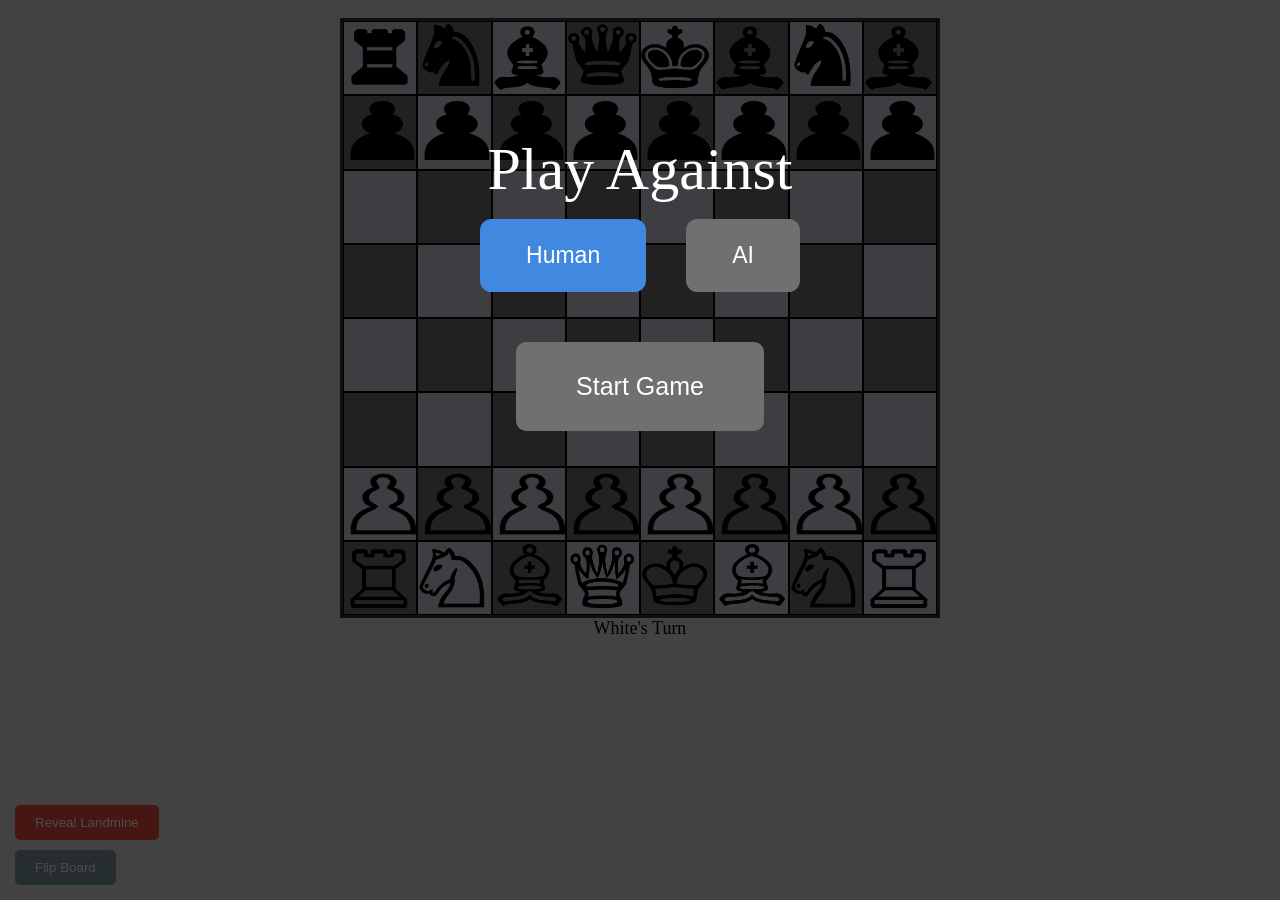
<file: index.html>
<!DOCTYPE html>
<html>
<head>
	<title>Chess Game</title>
	<link rel="stylesheet" type="text/css" href="chess.css">
    <meta name="viewport" content="width=device-width, initial-scale=1" />
	<meta property="og:image" content="img/share.jpeg" />
</head>
<body>

<div id="startscene" class="scene show">
	<div class="scene-content" style="margin-top: 15vh;">
		<div style="margin-bottom: 50px;">
			<h2>Play Against</h2>
			<input type="radio" name="oponent" id="humanOponent" value="human" onchange="changeColorSelect()" checked>
			<label for="humanOponent">Human</label>
			&ensp;
			<input type="radio" name="oponent" id="aiOponent" value="ai" onchange="changeColorSelect()">
			<label for="aiOponent">AI</label>
		</div>
		
		<div class="select-color-container" style="margin-bottom: 50px;display: none;">
			<h2>Select Your Color</h2>
			<input type="radio" name="human_color" id="humanColorWhite" value="white" checked>
			<label for="humanColorWhite">White</label>
			&ensp;
			<input type="radio" name="human_color" id="humanColorBlack" value="black">
			<label for="humanColorBlack">Black</label>
		</div>

		<div class="start-game-container">
			<button class="button button-big" onclick="startNewGame()">Start Game</button>
		</div>
	</div>
	<div class="overlay"></div>
</div>

<div id="endscene" class="scene">
	<p class="scene-content winning-sign"></p>
	<div class="overlay"></div>
</div>
	
<br>
	<div class="board-container">

		<div id="board">
			<div id="final" class="odd">
				<div id="81" class="square" data-square="8-a">
					<img class="piece rook" id="blackRook1" src="img/black-rook.png">
				</div>
				<div id="82" class="square" data-square="8-b">
					<img class="piece knight" id="blackKnight1" src="img/black-knight.png">
				</div>
				<div id="83" class="square" data-square="8-c">
					<img class="piece bishop" id="blackBishop1" data-color="black" src="img/black-bishop.png">
				</div>
				<div id="84" class="square" data-square="8-d">
					<img class="piece bking" id="blackQueen" data-color="black" src="img/black-queen.png">
				</div>
				<div id="85" class="square" data-square="8-e">
					<img class="piece bking" id="blackKing" data-color="black" src="img/black-king.png">
				</div>
				<div id="86" class="square" data-square="8-f">
					<img class="piece bishop" id="blackBishop2" data-color="black" src="img/black-bishop.png">
				</div>
				<div id="87" class="square" data-square="8-g">
					<img class="piece bking" id="blackKnight2" data-color="black" src="img/black-knight.png">
				</div>
				<div id="88" class="square" data-square="8-h">
					<img class="piece rook" id="blackRook2" src="img/black-bishop.png">
				</div>
			</div>
			<div class="even">
				<div id="71" class="square" data-square="7-a">
					<img class="piece pawn" id="blackPawn1" src="img/black-pawn.png">
				</div>
				<div id="72" class="square" data-square="7-b">
					<img class="piece pawn" id="blackPawn2" src="img/black-pawn.png">
				</div>
				<div id="73" class="square" data-square="7-c">
					<img class="piece pawn" id="blackPawn3" src="img/black-pawn.png">
				</div>
				<div id="74" class="square" data-square="7-d">
					<img class="piece pawn" id="blackPawn4" src="img/black-pawn.png">
				</div>
				<div id="75" class="square" data-square="7-e">
					<img class="piece pawn" id="blackPawn5" src="img/black-pawn.png">
				</div>
				<div id="76" class="square" data-square="7-f">
					<img class="piece pawn" id="blackPawn6" src="img/black-pawn.png">
				</div>
				<div id="77" class="square" data-square="7-g">
					<img class="piece pawn" id="blackPawn7" src="img/black-pawn.png">
				</div>
				<div id="78" class="square" data-square="7-h">
					<img class="piece pawn" id="blackPawn8" src="img/black-pawn.png">
				</div>
			</div>
			<div class="odd">
				<div id="61" class="square" data-square="6-a"></div>
				<div id="62" class="square" data-square="6-b"></div>
				<div id="63" class="square" data-square="6-c"></div>
				<div id="64" class="square" data-square="6-d"></div>
				<div id="65" class="square" data-square="6-e"></div>
				<div id="66" class="square" data-square="6-f"></div>
				<div id="67" class="square" data-square="6-g"></div>
				<div id="68" class="square" data-square="6-h"></div>
			</div>
			<div class="even">
				<div id="51" class="square" data-square="5-a"></div>
				<div id="52" class="square" data-square="5-b"></div>
				<div id="53" class="square" data-square="5-c"></div>
				<div id="54" class="square" data-square="5-d"></div>
				<div id="55" class="square" data-square="5-e"></div>
				<div id="56" class="square" data-square="5-f"></div>
				<div id="57" class="square" data-square="5-g"></div>
				<div id="58" class="square" data-square="5-h"></div>
			</div>
			<div class="odd">
				<div id="41" class="square" data-square="4-a"></div>
				<div id="42" class="square" data-square="4-b"></div>
				<div id="43" class="square" data-square="4-c"></div>
				<div id="44" class="square" data-square="4-d"></div>
				<div id="45" class="square" data-square="4-e"></div>
				<div id="46" class="square" data-square="4-f"></div>
				<div id="47" class="square" data-square="4-g"></div>
				<div id="48" class="square" data-square="4-h"></div>
			</div>
			<div class="even">
				<div id="31" class="square" data-square="3-a"></div>
				<div id="32" class="square" data-square="3-b"></div>
				<div id="33" class="square" data-square="3-c"></div>
				<div id="34" class="square" data-square="3-d"></div>
				<div id="35" class="square" data-square="3-e"></div>
				<div id="36" class="square" data-square="3-f"></div>
				<div id="37" class="square" data-square="3-g"></div>
				<div id="38" class="square" data-square="3-h"></div>
			</div>
			<div class="odd">
				<div class="square white" id="21" data-square="2-a">
					<img class="piece pawn" id="whitePawn1" src="img/white-pawn.png">
				</div>
				<div class="square white" id="22" data-square="2-b">
					<img class="piece pawn" id="whitePawn2" src="img/white-pawn.png">
				</div>
				<div class="square white" id="23" data-square="2-c">
					<img class="piece pawn" id="whitePawn3" src="img/white-pawn.png">
				</div>
				<div class="square white" id="24" data-square="2-d">
					<img class="piece pawn" id="whitePawn4" src="img/white-pawn.png">
				</div>
				<div class="square white" id="25" class="square" data-square="2-e">
					<img class="piece pawn" id="whitePawn5" src="img/white-pawn.png">
				</div>
				<div class="square white" id="26" data-square="2-f">
					<img class="piece pawn" id="whitePawn6" src="img/white-pawn.png">
				</div>
				<div class="square white" id="27" data-square="2-g">
					<img class="piece pawn" id="whitePawn7" src="img/white-pawn.png">
				</div>
				<div class="square white" id="28" data-square="2-h">
					<img class="piece pawn" id="whitePawn8" src="img/white-pawn.png">
				</div>
			</div>
			<div class="even">
				<div id="11" class="square white" data-square="1-a">
					<img class="piece rook" id="whiteRook1" src="img/white-rook.png">
				</div>
				<div id="12" class="square white" data-square="1-b">
					<img class="piece knight" id="whiteKnight1" src="img/white-knight.png">
				</div>
				<div id="13" class="square white" data-square="1-c">
					<img class="piece bishop" id="whiteBishop1" data-color="white" src="img/white-bishop.png">
				</div>
				<div id="14" class="square white" data-square="1-d">
					<img class="piece queen" id="whiteQueen" src="img/white-queen.png">
				</div>
				<div id="15" class="square white" data-square="1-e">
					<img class="piece wking" src="img/white-king.png" class="white" id="whiteKing">
				</div>
				<div id="16" class="square white" data-square="1-f">
					<img class="piece knight" id="whiteBishop2" src="img/white-bishop.png">
				</div>
				<div id="17" class="square white" data-square="1-g">
					<img class="piece knight" id="whiteKnight2" src="img/white-knight.png">
				</div>
				<div id="18" class="square white" data-square="1-h">
					<img class="piece rook" id="whiteRook2" src="img/white-rook.png">
				</div>
			</div>
		</div>

		<p id="turn">White's Turn</p>

		<div class="semataries">
			<div id="whiteSematary" class="sematary">
				<div class="pawn"></div>
				<div class="knight"></div>
				<div class="bishop"></div>
				<div class="rook"></div>
				<div class="queen"></div>
			</div>
	
			<div id="blackSematary" class="sematary">
				<div class="pawn"></div>
				<div class="knight"></div>
				<div class="bishop"></div>
				<div class="rook"></div>
				<div class="queen"></div>
			</div>
		</div>

	</div>

<div style="position:absolute;left:15px;bottom:15px;">
	<button class="flip-board" onclick="boardAnimate()">Flip Board</button>
</div>
<div style="position:absolute;left:15px;bottom:60px;">
    <button class="reveal-landmine" onclick="revealLandmine()">Reveal Landmine</button>
</div>

<!-- Add a hidden initiator for the landmine -->
<img id="landmine" src="img/mine.png" style="display:none;" alt="Landmine">

<script type="text/javascript" src="piece.js"></script>
<script type="text/javascript" src="History.js"></script>
<script type="text/javascript" src="Game.js"></script>
<script type="text/javascript" src="SimulationGame.js"></script>
<script type="text/javascript" src="ai.js"></script>
<script type="text/javascript" src="Board.js"></script>

<script type="text/javascript">
	const boardAnimate = () => {
		const board = document.getElementById('board');
		const elements = board.getElementsByClassName('piece');
		if (board.classList.contains('animate')) {
			board.classList.remove('animate');
			board.classList.add('animate-backward');
			for (element of elements) {
				element.classList.remove('forward');
				element.classList.add('backward');
			}
		}
		else{
			board.classList.remove('animate-backward');
			board.classList.add('animate');
			for (element of elements) {
				element.classList.remove('backward');
				element.classList.add('forward');
			}
		}	
	}
</script>

<script>
	const changeColorSelect = () => {
		const playAgainst = document.querySelector('input[name="oponent"]:checked').value;
		if (playAgainst === 'ai') {
			showColorSelect();
		}
		else {
			hideColorSelect();
		}		
	}

	changeColorSelect();
</script>

</body>
</html>
</file>
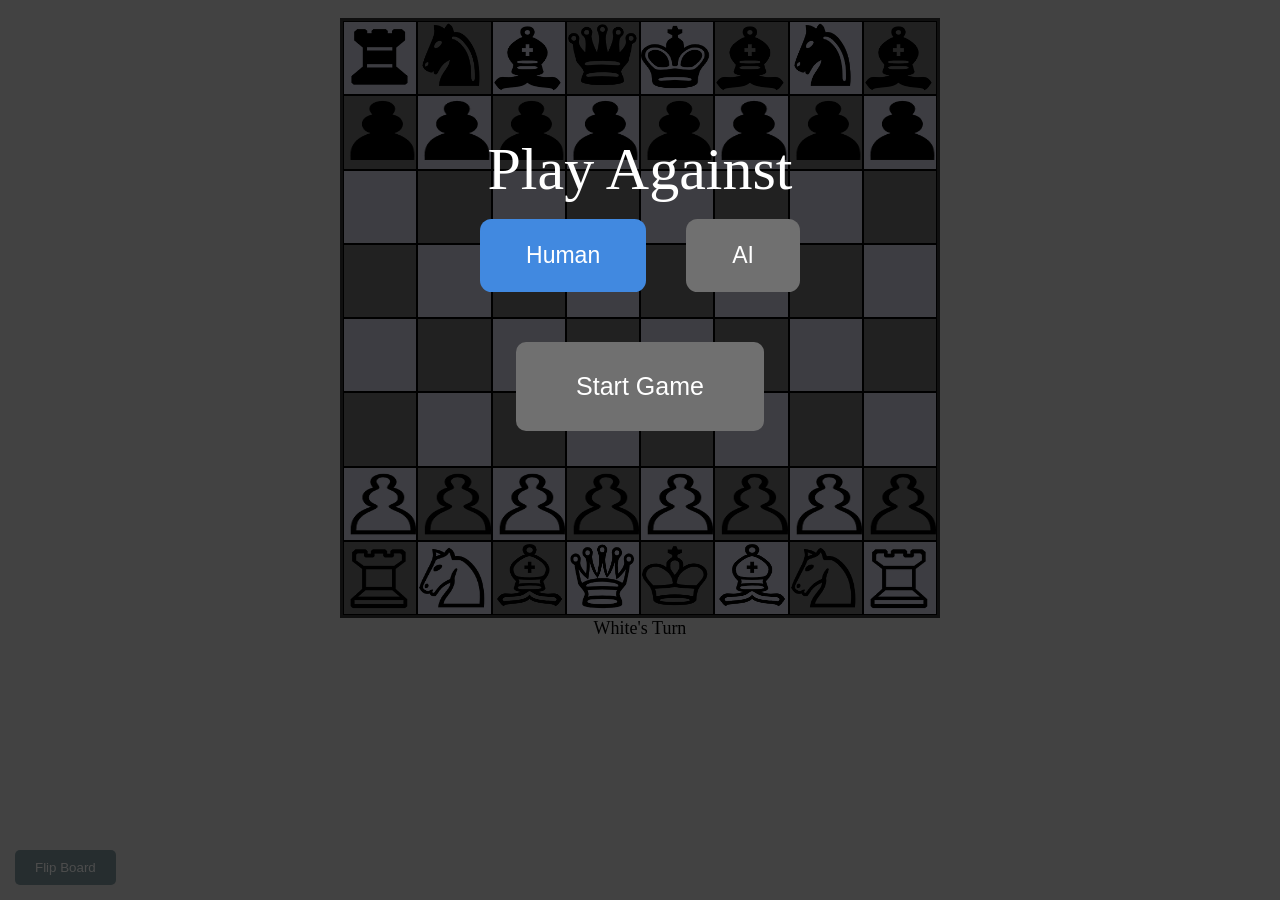
<file: chess.html>
<!DOCTYPE html>
<html>
<head>
	<title>Chess Game</title>
	<link rel="stylesheet" type="text/css" href="chess.css">
    <meta name="viewport" content="width=device-width, initial-scale=1" />
	<meta property="og:image" content="img/share.jpeg" />
	<meta property="og:description" content="A complete well automated chess game made by JavaScript that contains AI. Check it out. I hope you like it." />
	<meta name="author" content="Ahmed Alkholy">
	<link rel="icon" type="image/x-icon" href="favicon.ico">
</head>
<body>

<div id="startscene" class="scene show">
	<div class="scene-content" style="margin-top: 15vh;">
		<div style="margin-bottom: 50px;">
			<h2>Play Against</h2>
			<input type="radio" name="oponent" id="humanOponent" value="human" onchange="changeColorSelect()" checked>
			<label for="humanOponent">Human</label>
			&ensp;
			<input type="radio" name="oponent" id="aiOponent" value="ai" onchange="changeColorSelect()">
			<label for="aiOponent">AI</label>
		</div>
		
		<div class="select-color-container" style="margin-bottom: 50px;display: none;">
			<h2>Select Your Color</h2>
			<input type="radio" name="human_color" id="humanColorWhite" value="white" checked>
			<label for="humanColorWhite">White</label>
			&ensp;
			<input type="radio" name="human_color" id="humanColorBlack" value="black">
			<label for="humanColorBlack">Black</label>
		</div>

		<div class="start-game-container">
			<button class="button button-big" onclick="startNewGame()">Start Game</button>
		</div>
	</div>
	<div class="overlay"></div>
</div>

<div id="endscene" class="scene">
	<p class="scene-content winning-sign"></p>
	<div class="overlay"></div>
</div>
	
<br>
	<div class="board-container">

		<div id="board">
			<div id="final" class="odd">
				<div id="81" class="square" data-square="8-a">
					<img class="piece rook" id="blackRook1" src="img/black-rook.png">
				</div>
				<div id="82" class="square" data-square="8-b">
					<img class="piece knight" id="blackKnight1" src="img/black-knight.png">
				</div>
				<div id="83" class="square" data-square="8-c">
					<img class="piece bishop" id="blackBishop1" data-color="black" src="img/black-bishop.png">
				</div>
				<div id="84" class="square" data-square="8-d">
					<img class="piece bking" id="blackQueen" data-color="black" src="img/black-queen.png">
				</div>
				<div id="85" class="square" data-square="8-e">
					<img class="piece bking" id="blackKing" data-color="black" src="img/black-king.png">
				</div>
				<div id="86" class="square" data-square="8-f">
					<img class="piece bishop" id="blackBishop2" data-color="black" src="img/black-bishop.png">
				</div>
				<div id="87" class="square" data-square="8-g">
					<img class="piece bking" id="blackKnight2" data-color="black" src="img/black-knight.png">
				</div>
				<div id="88" class="square" data-square="8-h">
					<img class="piece rook" id="blackRook2" src="img/black-bishop.png">
				</div>
			</div>
			<div class="even">
				<div id="71" class="square" data-square="7-a">
					<img class="piece pawn" id="blackPawn1" src="img/black-pawn.png">
				</div>
				<div id="72" class="square" data-square="7-b">
					<img class="piece pawn" id="blackPawn2" src="img/black-pawn.png">
				</div>
				<div id="73" class="square" data-square="7-c">
					<img class="piece pawn" id="blackPawn3" src="img/black-pawn.png">
				</div>
				<div id="74" class="square" data-square="7-d">
					<img class="piece pawn" id="blackPawn4" src="img/black-pawn.png">
				</div>
				<div id="75" class="square" data-square="7-e">
					<img class="piece pawn" id="blackPawn5" src="img/black-pawn.png">
				</div>
				<div id="76" class="square" data-square="7-f">
					<img class="piece pawn" id="blackPawn6" src="img/black-pawn.png">
				</div>
				<div id="77" class="square" data-square="7-g">
					<img class="piece pawn" id="blackPawn7" src="img/black-pawn.png">
				</div>
				<div id="78" class="square" data-square="7-h">
					<img class="piece pawn" id="blackPawn8" src="img/black-pawn.png">
				</div>
			</div>
			<div class="odd">
				<div id="61" class="square" data-square="6-a"></div>
				<div id="62" class="square" data-square="6-b"></div>
				<div id="63" class="square" data-square="6-c"></div>
				<div id="64" class="square" data-square="6-d"></div>
				<div id="65" class="square" data-square="6-e"></div>
				<div id="66" class="square" data-square="6-f"></div>
				<div id="67" class="square" data-square="6-g"></div>
				<div id="68" class="square" data-square="6-h"></div>
			</div>
			<div class="even">
				<div id="51" class="square" data-square="5-a"></div>
				<div id="52" class="square" data-square="5-b"></div>
				<div id="53" class="square" data-square="5-c"></div>
				<div id="54" class="square" data-square="5-d"></div>
				<div id="55" class="square" data-square="5-e"></div>
				<div id="56" class="square" data-square="5-f"></div>
				<div id="57" class="square" data-square="5-g"></div>
				<div id="58" class="square" data-square="5-h"></div>
			</div>
			<div class="odd">
				<div id="41" class="square" data-square="4-a"></div>
				<div id="42" class="square" data-square="4-b"></div>
				<div id="43" class="square" data-square="4-c"></div>
				<div id="44" class="square" data-square="4-d"></div>
				<div id="45" class="square" data-square="4-e"></div>
				<div id="46" class="square" data-square="4-f"></div>
				<div id="47" class="square" data-square="4-g"></div>
				<div id="48" class="square" data-square="4-h"></div>
			</div>
			<div class="even">
				<div id="31" class="square" data-square="3-a"></div>
				<div id="32" class="square" data-square="3-b"></div>
				<div id="33" class="square" data-square="3-c"></div>
				<div id="34" class="square" data-square="3-d"></div>
				<div id="35" class="square" data-square="3-e"></div>
				<div id="36" class="square" data-square="3-f"></div>
				<div id="37" class="square" data-square="3-g"></div>
				<div id="38" class="square" data-square="3-h"></div>
			</div>
			<div class="odd">
				<div class="square white" id="21" data-square="2-a">
					<img class="piece pawn" id="whitePawn1" src="img/white-pawn.png">
				</div>
				<div class="square white" id="22" data-square="2-b">
					<img class="piece pawn" id="whitePawn2" src="img/white-pawn.png">
				</div>
				<div class="square white" id="23" data-square="2-c">
					<img class="piece pawn" id="whitePawn3" src="img/white-pawn.png">
				</div>
				<div class="square white" id="24" data-square="2-d">
					<img class="piece pawn" id="whitePawn4" src="img/white-pawn.png">
				</div>
				<div class="square white" id="25" class="square" data-square="2-e">
					<img class="piece pawn" id="whitePawn5" src="img/white-pawn.png">
				</div>
				<div class="square white" id="26" data-square="2-f">
					<img class="piece pawn" id="whitePawn6" src="img/white-pawn.png">
				</div>
				<div class="square white" id="27" data-square="2-g">
					<img class="piece pawn" id="whitePawn7" src="img/white-pawn.png">
				</div>
				<div class="square white" id="28" data-square="2-h">
					<img class="piece pawn" id="whitePawn8" src="img/white-pawn.png">
				</div>
			</div>
			<div class="even">
				<div id="11" class="square white" data-square="1-a">
					<img class="piece rook" id="whiteRook1" src="img/white-rook.png">
				</div>
				<div id="12" class="square white" data-square="1-b">
					<img class="piece knight" id="whiteKnight1" src="img/white-knight.png">
				</div>
				<div id="13" class="square white" data-square="1-c">
					<img class="piece bishop" id="whiteBishop1" data-color="white" src="img/white-bishop.png">
				</div>
				<div id="14" class="square white" data-square="1-d">
					<img class="piece queen" id="whiteQueen" src="img/white-queen.png">
				</div>
				<div id="15" class="square white" data-square="1-e">
					<img class="piece wking" src="img/white-king.png" class="white" id="whiteKing">
				</div>
				<div id="16" class="square white" data-square="1-f">
					<img class="piece knight" id="whiteBishop2" src="img/white-bishop.png">
				</div>
				<div id="17" class="square white" data-square="1-g">
					<img class="piece knight" id="whiteKnight2" src="img/white-knight.png">
				</div>
				<div id="18" class="square white" data-square="1-h">
					<img class="piece rook" id="whiteRook2" src="img/white-rook.png">
				</div>
			</div>
		</div>

		<p id="turn">White's Turn</p>

		<div class="semataries">
			<div id="whiteSematary" class="sematary">
				<div class="pawn"></div>
				<div class="knight"></div>
				<div class="bishop"></div>
				<div class="rook"></div>
				<div class="queen"></div>
			</div>
	
			<div id="blackSematary" class="sematary">
				<div class="pawn"></div>
				<div class="knight"></div>
				<div class="bishop"></div>
				<div class="rook"></div>
				<div class="queen"></div>
			</div>
		</div>

	</div>

<div style="position:absolute;left:15px;bottom:15px;">
	<button class="flip-board" onclick="boardAnimate()">Flip Board</button>
</div>

<script type="text/javascript" src="piece.js"></script>
<script type="text/javascript" src="History.js"></script>
<script type="text/javascript" src="Game.js"></script>
<script type="text/javascript" src="SimulationGame.js"></script>
<script type="text/javascript" src="ai.js"></script>
<script type="text/javascript" src="Board.js"></script>

<script type="text/javascript">
	const boardAnimate = () => {
		const board = document.getElementById('board');
		const elements = board.getElementsByClassName('piece');
		if (board.classList.contains('animate')) {
			board.classList.remove('animate');
			board.classList.add('animate-backward');
			for (element of elements) {
				element.classList.remove('forward');
				element.classList.add('backward');
			}
		}
		else{
			board.classList.remove('animate-backward');
			board.classList.add('animate');
			for (element of elements) {
				element.classList.remove('backward');
				element.classList.add('forward');
			}
		}	
	}
</script>

<script>
	const changeColorSelect = () => {
		const playAgainst = document.querySelector('input[name="oponent"]:checked').value;
		if (playAgainst === 'ai') {
			showColorSelect();
		}
		else {
			hideColorSelect();
		}		
	}

	changeColorSelect();
</script>

</body>
</html>
</file>
<file: chess.css>
*{
	margin: 0;
	padding: 0;
}
body{
	background: #ddd;
}
.board-container {
	width: 600px;
	max-width: 90%;
    justify-content: center;
	margin:auto;
	position:relative;
}
.semataries {
	width: 100%;
	margin:auto;
	display: flex;
    justify-content: center;
}
.sematary {
	width: 50%;
}
#blackSematary {
	text-align: right;
}
#board{
	aspect-ratio: 1 / 1;
	margin: auto;
	border:3px #333 solid;
}
#board div div{
	float: left;
    width: calc(100% / 8);
	aspect-ratio: 1 / 1;
	box-sizing: border-box;
	border: #000 solid .01cm;
}

#board .even div:nth-child(even){
	background: #ccd;
}

#board .even div:nth-child(odd){
	background: rgb(112,112,112);/*621700*/
}

#board .odd div:nth-child(even){
	background: rgb(112,112,112);/*621700*/
}

#board .odd div:nth-child(odd){
	background: #ccd;
}

.animate{
	animation: rotateBoard 1s ease-out;
	animation-fill-mode: both;
}
@keyframes rotateBoard { 
  0% {
    transform: rotateZ(0);
  }
  100%{
  	transform: rotateZ(-180deg);
  }

}
.forward{
	transform: rotateZ(-180deg);
}
.backward{
	transform: rotateZ(0);
}
.animate-backward{
	animation: rotateBoardBackward 1s ease-out;
	animation-fill-mode: both;
}
@keyframes rotateBoardBackward { 
  0% {
    transform: rotateZ(-180deg);
  }
  100%{
  	transform: rotateZ(0);
  }

}
img.piece{
	width: 100%;
	height: 100%;
	float: left;
}
.allowed{
	opacity: .8;
	background: radial-gradient(#333,#222 )!important;
	/*-webkit-box-shadow: inset 1px -4px 92px 0px rgba(0,0,0,0.75);
	-moz-box-shadow: inset 1px -4px 92px 0px rgba(0,0,0,0.75);
	box-shadow: inset 1px -4px 92px 0px rgba(0,0,0,0.75);*/
	border:1px solid black !important;
}
.last-move {
	background: #30b030 !important;
}
.clicked-square{
	background: radial-gradient(#333,#222 )!important;
	border:1px solid black !important;
}
.sematary img {
	transform: rotateZ(0);
	width: 1.8rem;
	height: 1.8rem;
}
#blackSematary div{
	overflow-y: auto;
	margin-bottom: 2px;
}
.scene{
	position: relative;
	opacity: 0;
	display: none;
	z-index: 1;
}
.overlay{
	position: fixed;
	width: 100%;
	height: 100%;
	background: #000;
	opacity: .7;
	z-index: 1;
}
.scene .scene-content{
	position: fixed;
	color:#fff;
	z-index: 2;
	width: 100%;
    text-align: center;
    margin-top: 40vh;
    font-size: 40px;
	height: 100vh;
}

.scene-content h2 {
	font-weight: 500;
	margin-bottom: 15px;
}

@media screen and (max-width: 600px) {
	.scene-content h2 {
		font-size: 2rem;
	}
}

.show{
	display: block !important;
	animation: showMessage 1s ease-out;
	animation-fill-mode: both;
}

.hidden {
	display: none;
}

@keyframes showMessage { 
  0% {
  	opacity: 0;
  }
  100%{
  	opacity: 1;
  }

}
#turn{
	text-align: center;
	font-size: 18px;
}
.winning-sign:first-letter{
	text-transform: uppercase;
}

.flip-board{
	padding: 10px 20px;
    border-radius: 5px !important;
    outline: 0;
    background: #7f979e;
    color: white;
    border: 0;
}


input[type="radio"] {
	display: none;
}
label {
	background-color: rgb(112,112,112);
	position: relative;
	font-family: "Poppins", sans-serif;
	cursor: pointer;
	display: inline-flex;
	align-items: center;
	gap: 0.8em;
	padding: 1em 2em;
	border-radius: 0.5em;
	font-size: 23px;
}

input[type="radio"]:checked + label {
	background-color: #4189e0;
	color: #ffffff;
}

.button {
	background-color: rgb(112,112,112);
	border-radius: 10px;
	border: none;
	color: white;
	padding: 20px 40px;
	text-align: center;
	text-decoration: none;
	display: inline-block;
	font-size: 20px;
	cursor: pointer;
}

.button:hover, label:hover {
	background-color: rgb(160, 160, 160);
}

.button-big {
	padding: 30px 60px;
	font-size: 25px;
}

.explosion {
    background: radial-gradient(circle, red, orange, transparent);
    animation: explode 3s ease-out;
}

@keyframes explode {
    from {
        opacity: 1;
        transform: scale(0.5);
    }
    to {
        opacity: 0;
        transform: scale(2);
    }
}
.reveal-landmine {
    padding: 10px 20px;
    border-radius: 5px;
    outline: 0;
    background: #e74c3c;
    color: white;
    border: 0;
    cursor: pointer;
}

.reveal-landmine:hover {
    background: #c0392b;
}
.landmine-indicator {
    z-index: 10; /* Ensure it appears above other elements */
}
</file>
